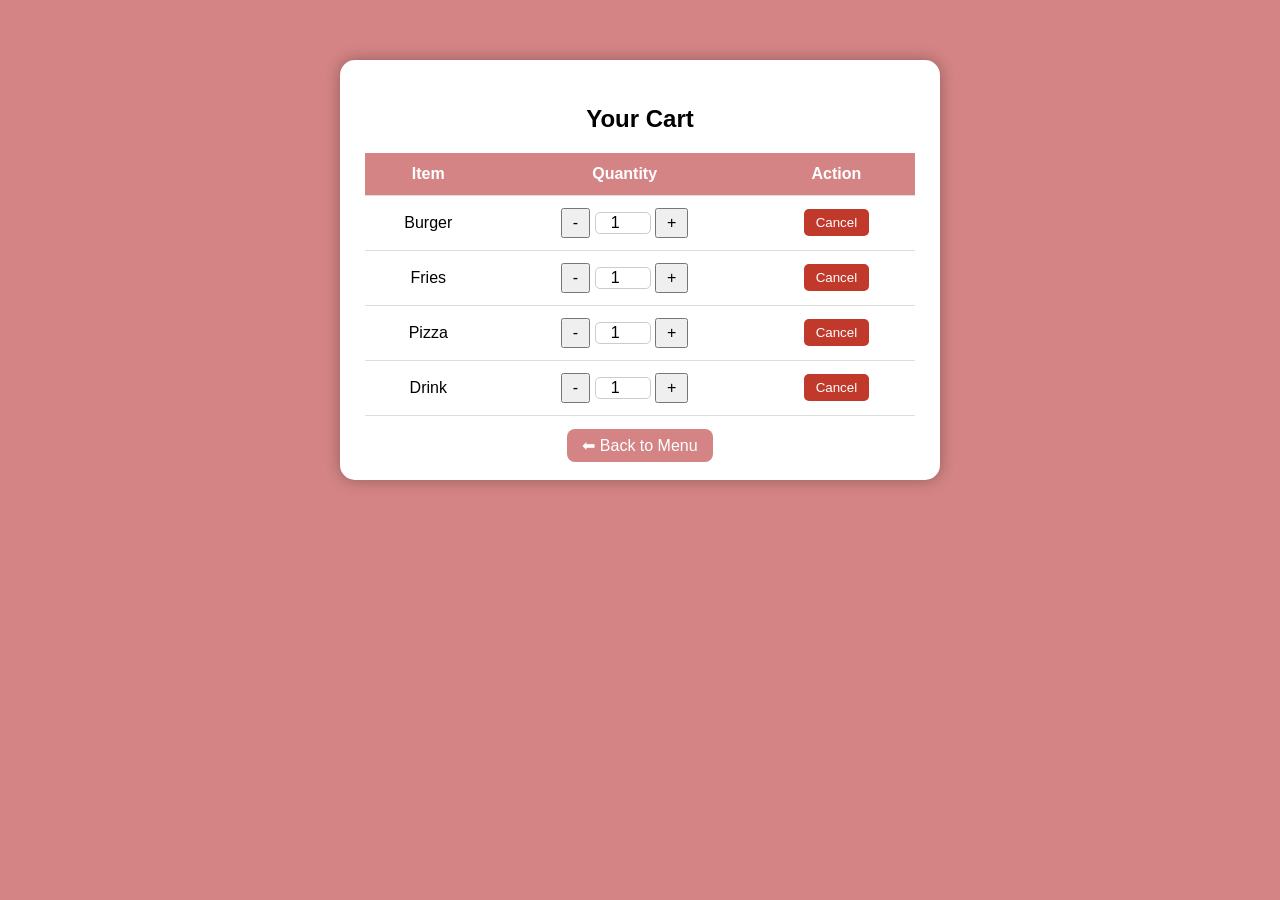
<file: rsta.html>
<!DOCTYPE html>
<html>
<head>
<title>Your Cart</title>
<style>
  body{
    background-color: rgb(212,132,132);
    font-family: Arial;
  }

  .cart-card{
    width: 550px;
    margin: 60px auto;
    background-color: #fff;
    border-radius: 15px;
    padding: 25px;
    box-shadow: 0 0 15px rgba(0,0,0,0.3);
  }

  h2{
    text-align: center;
    margin-bottom: 20px;
  }

  table{
    width: 100%;
    border-collapse: collapse;
  }

  th, td{
    padding: 12px;
    text-align: center;
    border-bottom: 1px solid #ddd;
  }

  th{
    background-color: rgb(212,132,132);
    color: white;
  }

  .qty-btn{
    padding: 4px 10px;
    font-size: 16px;
    cursor: pointer;
  }

  input[type="number"]{
    width: 50px;
    text-align: center;
    border-radius: 5px;
    border: 1px solid #ccc;
    font-size: 16px;
  }

  .cancel{
    background-color: #c0392b;
    color: white;
    border: none;
    padding: 6px 12px;
    border-radius: 5px;
    cursor: pointer;
  }

  .back{
    text-align: center;
    margin-top: 20px;
  }

  .back a{
    text-decoration: none;
    background-color: rgb(212,132,132);
    color: white;
    padding: 8px 15px;
    border-radius: 8px;
  }
</style>
</head>

<body>

<div class="cart-card">
  <h2>Your Cart</h2>

  <table>
    <tr>
      <th>Item</th>
      <th>Quantity</th>
      <th>Action</th>
    </tr>

    <tr>
      <td>Burger</td>
      <td>
        <button class="qty-btn" onclick="decrease('b')">-</button>
        <input type="number" id="b" value="1" readonly>
        <button class="qty-btn" onclick="increase('b')">+</button>
      </td>
      <td><button class="cancel" onclick="cancelItem('b')">Cancel</button></td>
    </tr>

    <tr>
      <td>Fries</td>
      <td>
        <button class="qty-btn" onclick="decrease('f')">-</button>
        <input type="number" id="f" value="1" readonly>
        <button class="qty-btn" onclick="increase('f')">+</button>
      </td>
      <td><button class="cancel" onclick="cancelItem('f')">Cancel</button></td>
    </tr>

    <tr>
      <td>Pizza</td>
      <td>
        <button class="qty-btn" onclick="decrease('p')">-</button>
        <input type="number" id="p" value="1" readonly>
        <button class="qty-btn" onclick="increase('p')">+</button>
      </td>
      <td><button class="cancel" onclick="cancelItem('p')">Cancel</button></td>
    </tr>

    <tr>
      <td>Drink</td>
      <td>
        <button class="qty-btn" onclick="decrease('d')">-</button>
        <input type="number" id="d" value="1" readonly>
        <button class="qty-btn" onclick="increase('d')">+</button>
      </td>
      <td><button class="cancel" onclick="cancelItem('d')">Cancel</button></td>
    </tr>

  </table>

  <div class="back">
    <a href="menu.html">⬅ Back to Menu</a>
  </div>
</div>

<script>
function increase(id){
  let input = document.getElementById(id);
  input.value = parseInt(input.value) + 1;
}

function decrease(id){
  let input = document.getElementById(id);
  if(parseInt(input.value) > 1){
    input.value = parseInt(input.value) - 1;
  }
}

function cancelItem(id){
  document.getElementById(id).value = 0;
}
</script>

</body>
</html>
</file>
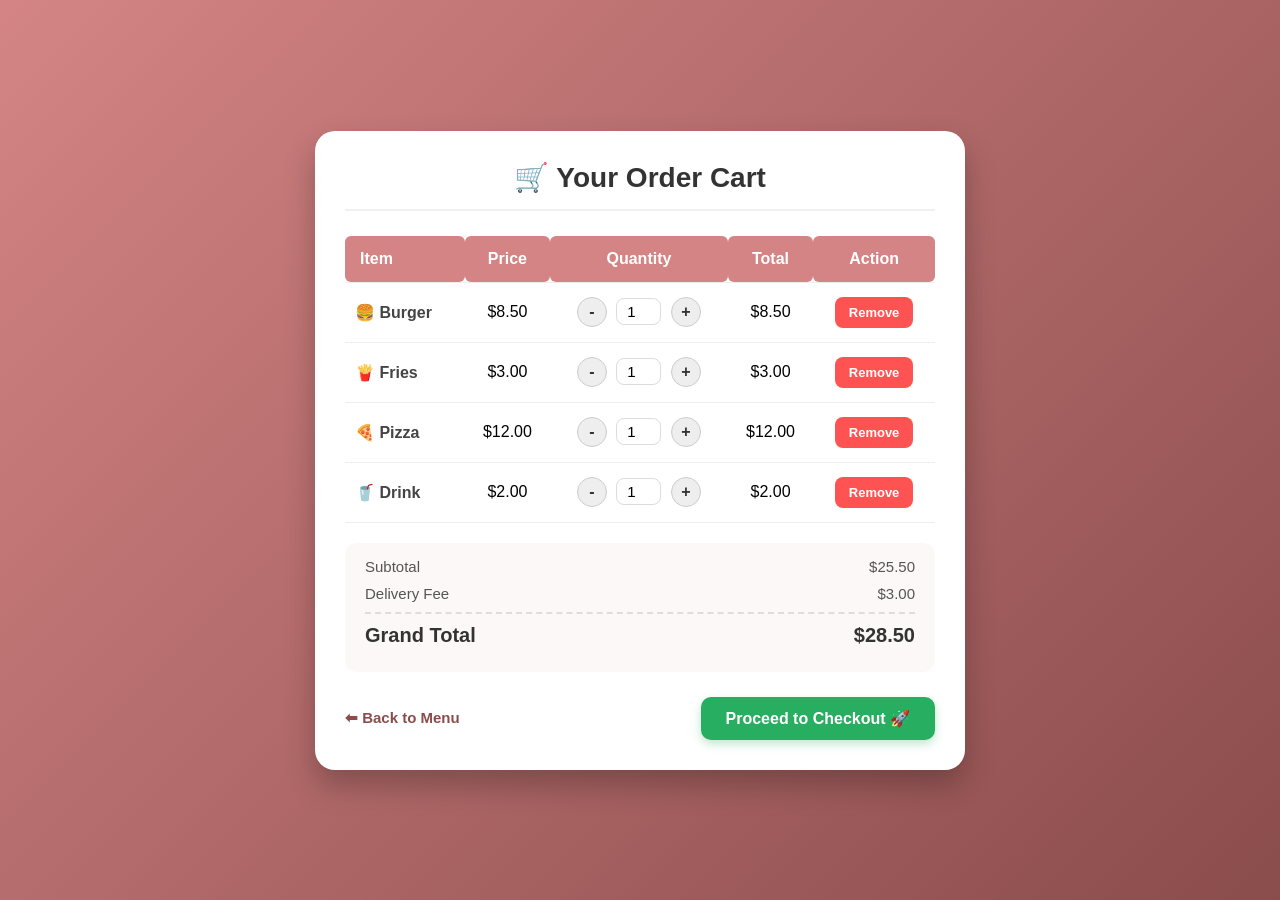
<file: بقصب.html>
<!DOCTYPE html>
<html lang="ar">
<head>
<meta charset="UTF-8">
<meta name="viewport" content="width=device-width, initial-scale=1.0">
<title>Your Cart - Gourmet Restaurant</title>
<style>
  * {
    box-sizing: border-box;
    transition: all 0.3s ease;
  }

  body {
    background: linear-gradient(135deg, #d48484, #8b4c4c);
    font-family: 'Segoe UI', Tahoma, Geneva, Verdana, sans-serif;
    min-height: 100vh;
    margin: 0;
    display: flex;
    justify-content: center;
    align-items: center;
    padding: 20px;
  }

  .cart-card {
    width: 100%;
    max-width: 650px;
    background-color: #ffffff;
    border-radius: 20px;
    padding: 30px;
    box-shadow: 0 15px 30px rgba(0,0,0,0.25);
  }

  h2 {
    text-align: center;
    margin-top: 0;
    margin-bottom: 25px;
    color: #333;
    font-size: 28px;
    border-bottom: 2px solid #f0f0f0;
    padding-bottom: 15px;
  }

  table {
    width: 100%;
    border-collapse: collapse;
    margin-bottom: 20px;
  }

  th, td {
    padding: 14px 10px;
    text-align: center;
    border-bottom: 1px solid #eee;
  }

  th {
    background-color: #d48484;
    color: white;
    font-weight: 600;
    border-radius: 6px;
  }

  .item-name {
    font-weight: bold;
    color: #444;
    text-align: left;
    padding-left: 10px;
  }

  .qty-btn {
    width: 30px;
    height: 30px;
    background-color: #eee;
    border: 1px solid #ccc;
    border-radius: 50%;
    font-size: 16px;
    font-weight: bold;
    cursor: pointer;
    color: #333;
  }

  .qty-btn:hover {
    background-color: #d48484;
    color: white;
    border-color: #d48484;
  }

  input[type="number"] {
    width: 45px;
    text-align: center;
    border: 1px solid #ddd;
    border-radius: 8px;
    font-size: 15px;
    padding: 4px;
    margin: 0 5px;
  }

  .cancel {
    background-color: #ff5252;
    color: white;
    border: none;
    padding: 8px 14px;
    border-radius: 8px;
    cursor: pointer;
    font-size: 13px;
    font-weight: 600;
  }

  .cancel:hover {
    background-color: #e03e3e;
    transform: scale(1.05);
  }

  /* Summary Section */
  .summary {
    background-color: #fdf8f8;
    border-radius: 12px;
    padding: 15px 20px;
    margin-top: 20px;
  }

  .summary-line {
    display: flex;
    justify-content: space-between;
    margin-bottom: 10px;
    font-size: 15px;
    color: #555;
  }

  .summary-line.total {
    border-top: 2px dashed #ddd;
    padding-top: 10px;
    font-size: 20px;
    font-weight: bold;
    color: #333;
  }

  /* Actions */
  .cart-actions {
    display: flex;
    justify-content: space-between;
    align-items: center;
    margin-top: 25px;
  }

  .back a {
    text-decoration: none;
    color: #8b4c4c;
    font-weight: 600;
    font-size: 15px;
  }

  .back a:hover {
    text-decoration: underline;
  }

  .checkout-btn {
    background-color: #27ae60;
    color: white;
    border: none;
    padding: 12px 25px;
    border-radius: 10px;
    font-size: 16px;
    font-weight: bold;
    cursor: pointer;
    box-shadow: 0 4px 10px rgba(39, 174, 96, 0.3);
  }

  .checkout-btn:hover {
    background-color: #219150;
    transform: translateY(-2px);
  }

  .empty-cart-msg {
    display: none;
    text-align: center;
    padding: 30px;
    color: #777;
    font-size: 18px;
  }
</style>
</head>

<body>

<div class="cart-card">
  <h2>🛒 Your Order Cart</h2>

  <table id="cart-table">
    <thead>
      <tr>
        <th style="text-align: left; padding-left: 15px;">Item</th>
        <th>Price</th>
        <th>Quantity</th>
        <th>Total</th>
        <th>Action</th>
      </tr>
    </thead>
    <tbody id="cart-items">
      <tr id="row-b">
        <td class="item-name">🍔 Burger</td>
        <td>$<span class="price">8.50</span></td>
        <td>
          <button class="qty-btn" onclick="updateQty('b', -1)">-</button>
          <input type="number" id="b" value="1" readonly>
          <button class="qty-btn" onclick="updateQty('b', 1)">+</button>
        </td>
        <td>$<span class="item-total" id="total-b">8.50</span></td>
        <td><button class="cancel" onclick="removeItem('row-b')">Remove</button></td>
      </tr>

      <tr id="row-f">
        <td class="item-name">🍟 Fries</td>
        <td>$<span class="price">3.00</span></td>
        <td>
          <button class="qty-btn" onclick="updateQty('f', -1)">-</button>
          <input type="number" id="f" value="1" readonly>
          <button class="qty-btn" onclick="updateQty('f', 1)">+</button>
        </td>
        <td>$<span class="item-total" id="total-f">3.00</span></td>
        <td><button class="cancel" onclick="removeItem('row-f')">Remove</button></td>
      </tr>

      <tr id="row-p">
        <td class="item-name">🍕 Pizza</td>
        <td>$<span class="price">12.00</span></td>
        <td>
          <button class="qty-btn" onclick="updateQty('p', -1)">-</button>
          <input type="number" id="p" value="1" readonly>
          <button class="qty-btn" onclick="updateQty('p', 1)">+</button>
        </td>
        <td>$<span class="item-total" id="total-p">12.00</span></td>
        <td><button class="cancel" onclick="removeItem('row-p')">Remove</button></td>
      </tr>

      <tr id="row-d">
        <td class="item-name">🥤 Drink</td>
        <td>$<span class="price">2.00</span></td>
        <td>
          <button class="qty-btn" onclick="updateQty('d', -1)">-</button>
          <input type="number" id="d" value="1" readonly>
          <button class="qty-btn" onclick="updateQty('d', 1)">+</button>
        </td>
        <td>$<span class="item-total" id="total-d">2.00</span></td>
        <td><button class="cancel" onclick="removeItem('row-d')">Remove</button></td>
      </tr>
    </tbody>
  </table>

  <div id="empty-msg" class="empty-cart-msg">Your cart is empty! 🍽️</div>

  <div class="summary" id="summary-sec">
    <div class="summary-line">
      <span>Subtotal</span>
      <span>$<span id="subtotal">25.50</span></span>
    </div>
    <div class="summary-line">
      <span>Delivery Fee</span>
      <span>$<span id="delivery">3.00</span></span>
    </div>
    <div class="summary-line total">
      <span>Grand Total</span>
      <span>$<span id="grand-total">28.50</span></span>
    </div>
  </div>

  <div class="cart-actions">
    <div class="back">
      <a href="menu.html">⬅ Back to Menu</a>
    </div>
    <button class="checkout-btn" onclick="checkout()">Proceed to Checkout 🚀</button>
  </div>
</div>

<script>
function updateQty(id, change) {
  let input = document.getElementById(id);
  let currentVal = parseInt(input.value);
  let newVal = currentVal + change;

  if (newVal >= 1) {
    input.value = newVal;
    recalculateCart();
  }
}

function removeItem(rowId) {
  let row = document.getElementById(rowId);
  row.remove();
  recalculateCart();
  
  // Check if cart is empty
  let rows = document.querySelectorAll('#cart-items tr');
  if (rows.length === 0) {
    document.getElementById('cart-table').style.display = 'none';
    document.getElementById('summary-sec').style.display = 'none';
    document.getElementById('empty-msg').style.display = 'block';
  }
}

function recalculateCart() {
  let rows = document.querySelectorAll('#cart-items tr');
  let subtotal = 0;

  rows.forEach(row => {
    let price = parseFloat(row.querySelector('.price').innerText);
    let qty = parseInt(row.querySelector('input[type="number"]').value);
    let itemTotal = price * qty;
    
    row.querySelector('.item-total').innerText = itemTotal.toFixed(2);
    subtotal += itemTotal;
  });

  let delivery = subtotal > 0 ? 3.00 : 0.00;
  let grandTotal = subtotal + delivery;

  document.getElementById('subtotal').innerText = subtotal.toFixed(2);
  document.getElementById('delivery').innerText = delivery.toFixed(2);
  document.getElementById('grand-total').innerText = grandTotal.toFixed(2);
}

function checkout() {
  let grandTotal = document.getElementById('grand-total').innerText;
  if(parseFloat(grandTotal) > 0) {
    alert(`Thank you for your order! Your total is $${grandTotal}`);
  } else {
    alert("Your cart is empty!");
  }
}
</script>

</body>
</html>
</file>
